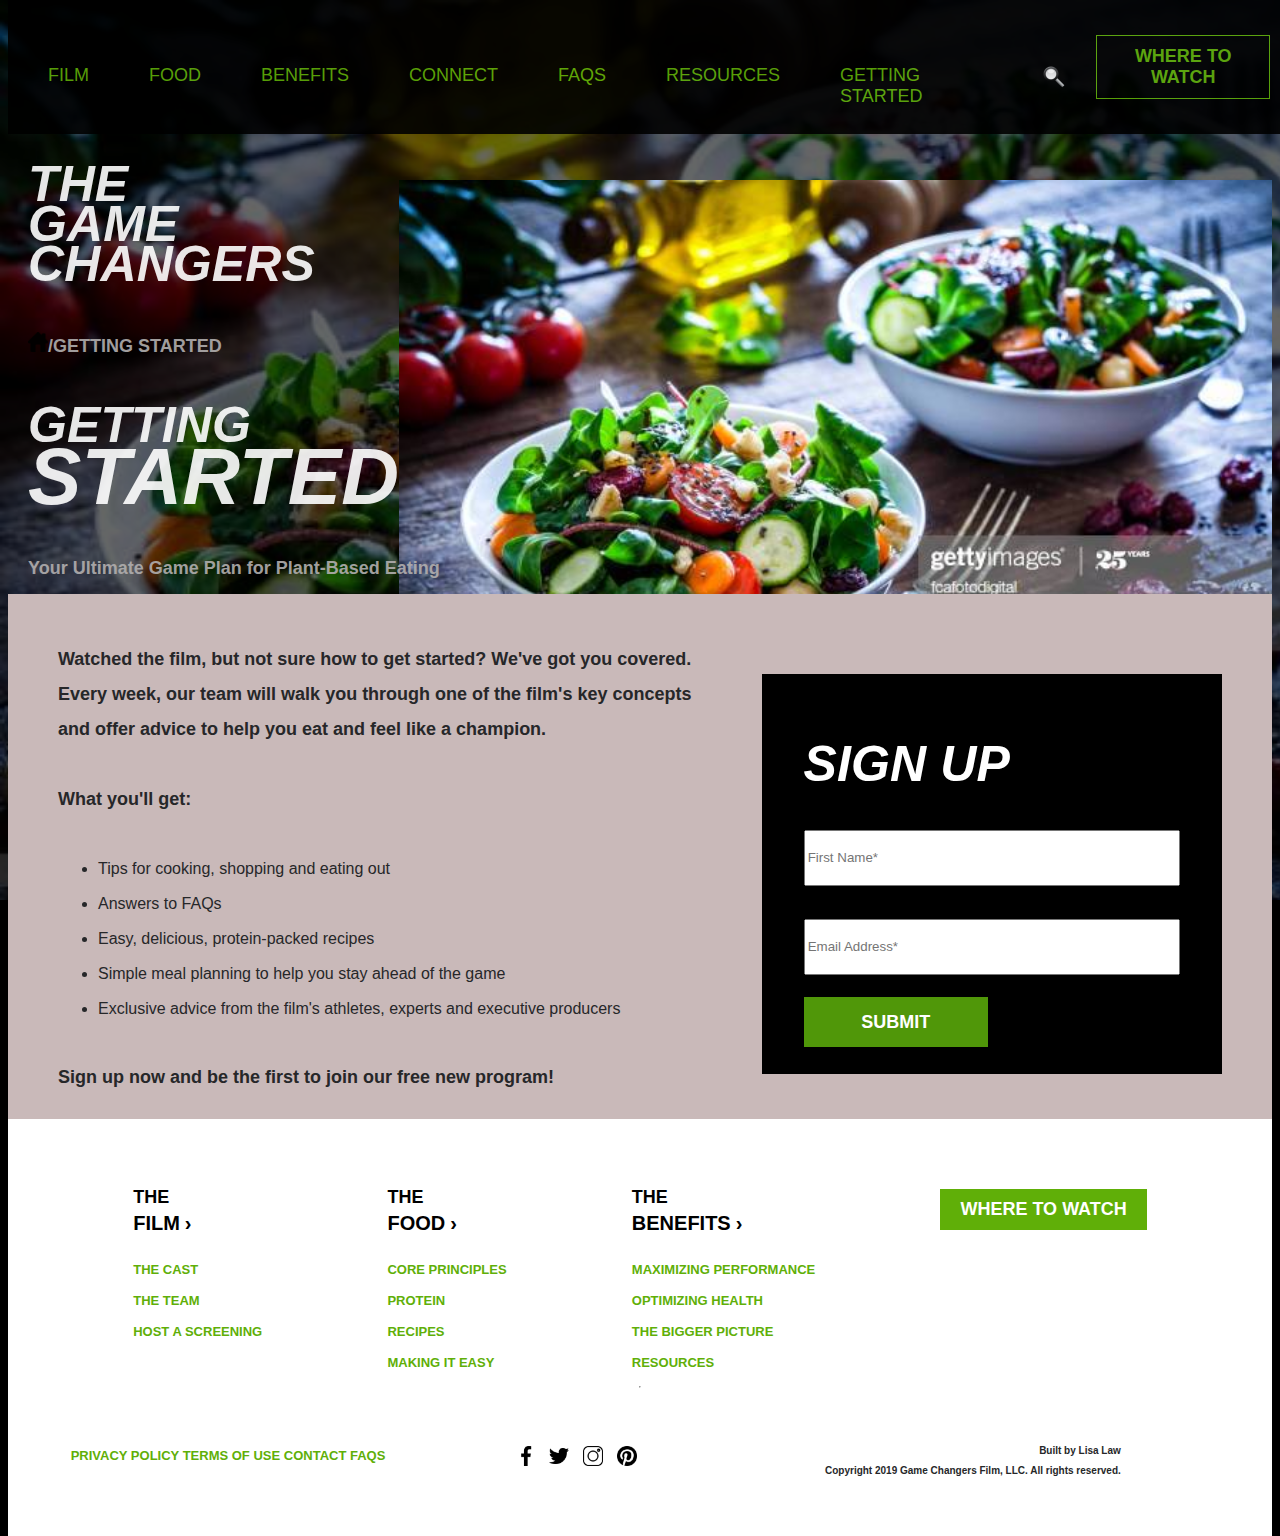
<file: index.html>
<!DOCTYPE html>
<html id="start">
    <head>
        <title>Game Changers Getting Started</title>
        <meta charset="UTF-8">
        <link rel="stylesheet" href="./game changers.css">
        <script src="./game changers.js"></script>
    </head>
    <body>
        <nav id="navbar">
            
            <div class="dropdown">
                <a href="film">FILM</a>
                <div class="dropdown-content">
                    <a href="store">STORE</a>
                </div>
            </div>

            <div class="dropdown">
                <a href="./food.html">FOOD</a>
                <div class="dropdown-content">
                    <a href="mealplan">MEAL PLAN</a>
                    <a href="core_p">CORE PRINCIPLES</a>
                    <a href="protein">PROTEIN</a>
                    <a href="recipes">RECIPES</a>
                    <a href="easy">MAKING IT EASY</a>
                </div>
            </div>

            <div class="dropdown">
                <a href="benefits">BENEFITS</a>
                <div class="dropdown-content">
                    <a href="advantage">THE PLANT-BASED ADVANTAGE</a>
                    <a href="performance">MAXIMISING PERFORMANCE</a>
                    <a href="health">OPTIMISING HEALTH</a>
                    <a href="bigger_p">THE BIGGER PICTURE</a>
                </div>
            </div>

            <div class="dropdown">
                <a href="connect">CONNECT</a>
            </div>

            <div class="dropdown">
                <a href="faqs">FAQS</a>
            </div>

            <div class="dropdown">
                <a href="resources">RESOURCES</a>
            </div>

            <div class="dropdown">
                <a href="./index.html">GETTING STARTED</a>
            </div>

            <div class="dropdown">
                <a href="search"><img src="search.png"></a>
            </div>

            <button class="cta">
                <a href="watch">WHERE TO WATCH</a>
            </button>
        </nav>

        <div class="top">
            <div class="top-left">
                <h1>THE<br>GAME<br>CHANGERS</h1>
                <h2><img src="home.png" style="width: 20px;">/GETTING STARTED</h2>
                <h1>GETTING<br><span style="font-size:80px; font-weight: bold;">STARTED</span></h1>
                <h2>Your Ultimate Game Plan for Plant-Based Eating<br></h2>
            </div>
            <div class="top-right" id="start"></div>
        </div>

        <div class="main">
            <div class="main-left">
                <p>Watched the film, but not sure how to get started? We've got you covered.
                    Every week, our team will walk you through one of the film's key concepts and offer advice to help you eat and feel like a champion.
                    <br>
                    <br>
                    What you'll get:
                </p>
                <ul>
                    <li>Tips for cooking, shopping and eating out</li>
                    <li>Answers to FAQs</li>
                    <li>Easy, delicious, protein-packed recipes</li>
                    <li>Simple meal planning to help you stay ahead of the game</li>
                    <li>Exclusive advice from the film's athletes, experts and executive producers</li>
                </ul>
                <p>Sign up now and be the first to join our free new program!</p>
                </p>
            </div>
            <form id="sign_up">
                <h1>SIGN UP</h1>
                <input required type="text" id="name" name="name" placeholder="First Name*">
                <input required type="email" id="email" name="email" placeholder="Email Address*">
                <input type="submit" id="submit_b" name="submit_button">
            </form>
        </div>

        <footer>
            <div class="footer-top">
                <span class="footer-links">
                    <a href="#" class="footer-main-link">
                        <p>THE<br></p>
                        <p class="big">FILM<span class="right-angle">&rsaquo;</span></p>
                        
                    </a>
                    <a href="#" class="footer-link">
                        THE CAST
                    </a>
                    <a href="#" class="footer-link">
                        THE TEAM
                    </a>
                    <a href="#" class="footer-link">
                        HOST A SCREENING
                    </a>
                </span>
                <span class="footer-links">
                    <a href="#" class="footer-main-link">
                        <p>THE</p>
                        <p class="big">FOOD<span class="right-angle">&rsaquo;</span></p>
                    </a>
                    <a href="#" class="footer-link">
                        CORE PRINCIPLES
                    </a>
                    <a href="#" class="footer-link">
                        PROTEIN
                    </a>
                    <a href="#" class="footer-link">
                        RECIPES
                    </a>
                    <a href="#" class="footer-link">
                        MAKING IT EASY
                    </a>
                </span>
                <span class="footer-links">
                    <a href="#" class="footer-main-link">
                        <p>THE</p>
                        <p class="big">BENEFITS<span class="right-angle">&rsaquo;</span></p>
                    </a>
                    <a href="#" class="footer-link">
                        MAXIMIZING PERFORMANCE
                    </a>
                    <a href="#" class="footer-link">
                        OPTIMIZING HEALTH
                    </a>
                    <a href="#" class="footer-link">
                        THE BIGGER PICTURE
                    </a>
                    <a href="#" class="footer-link">
                        RESOURCES
                    </a>
                </span>
                <span>
                    <button class="cta">
                        <a href="#">WHERE TO WATCH</a>
                    </button>
                </span>
            </div>
            <hr>
            <div class="footer-bottom">
                <span class="footer-bottom-left">
                    <a href="#" class="footer-link">
                        PRIVACY POLICY
                    </a>
                    <a href="#" class="footer-link">
                        TERMS OF USE
                    </a>
                    <a href="#" class="footer-link">
                        CONTACT
                    </a>
                    <a href="#" class="footer-link">
                        FAQS
                    </a>
                </span>
                <span class="footer-bottom-center">
                    <a href="#" class="footer-link">
                        <img alt="Facebook" src="./icon-facebook.png">
                    </a>
                    <a href="#" class="footer-link">
                        <img alt="Twitter" src="./icon-twitter.png">
                    </a>
                    <a href="#" class="footer-link">
                        <img alt="Instagram" src="./icon-instagram.png">
                    </a>
                    <a href="#" class="footer-link">
                        <img alt="Pinterest" src="./icon-pinterest.png">
                    </a>
                </span>
                <span class="footer-bottom-right">
                    <p class="small">Built by Lisa Law</p>
                    <p class="small">Copyright 2019 Game Changers Film, LLC. All rights reserved.</p>
                </span>
            </div>
        </footer>

    </body>
</html>
</file>
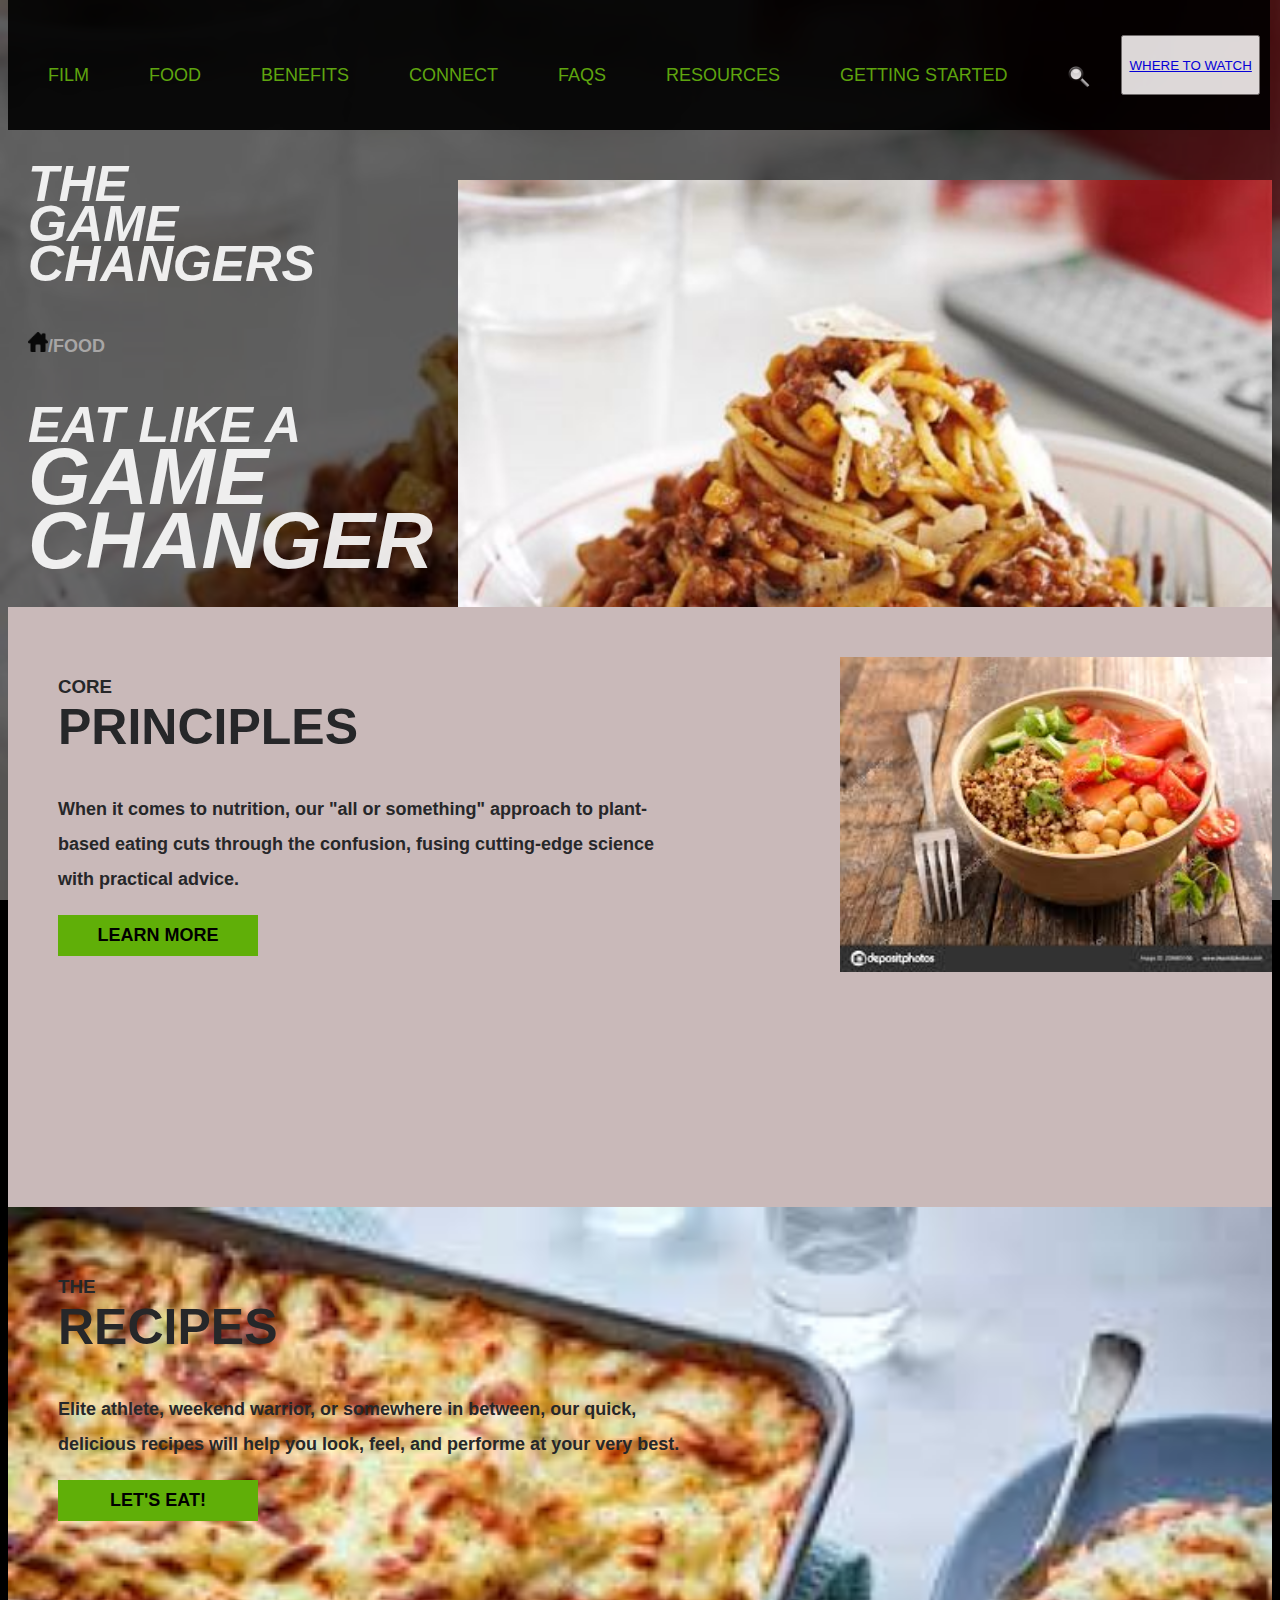
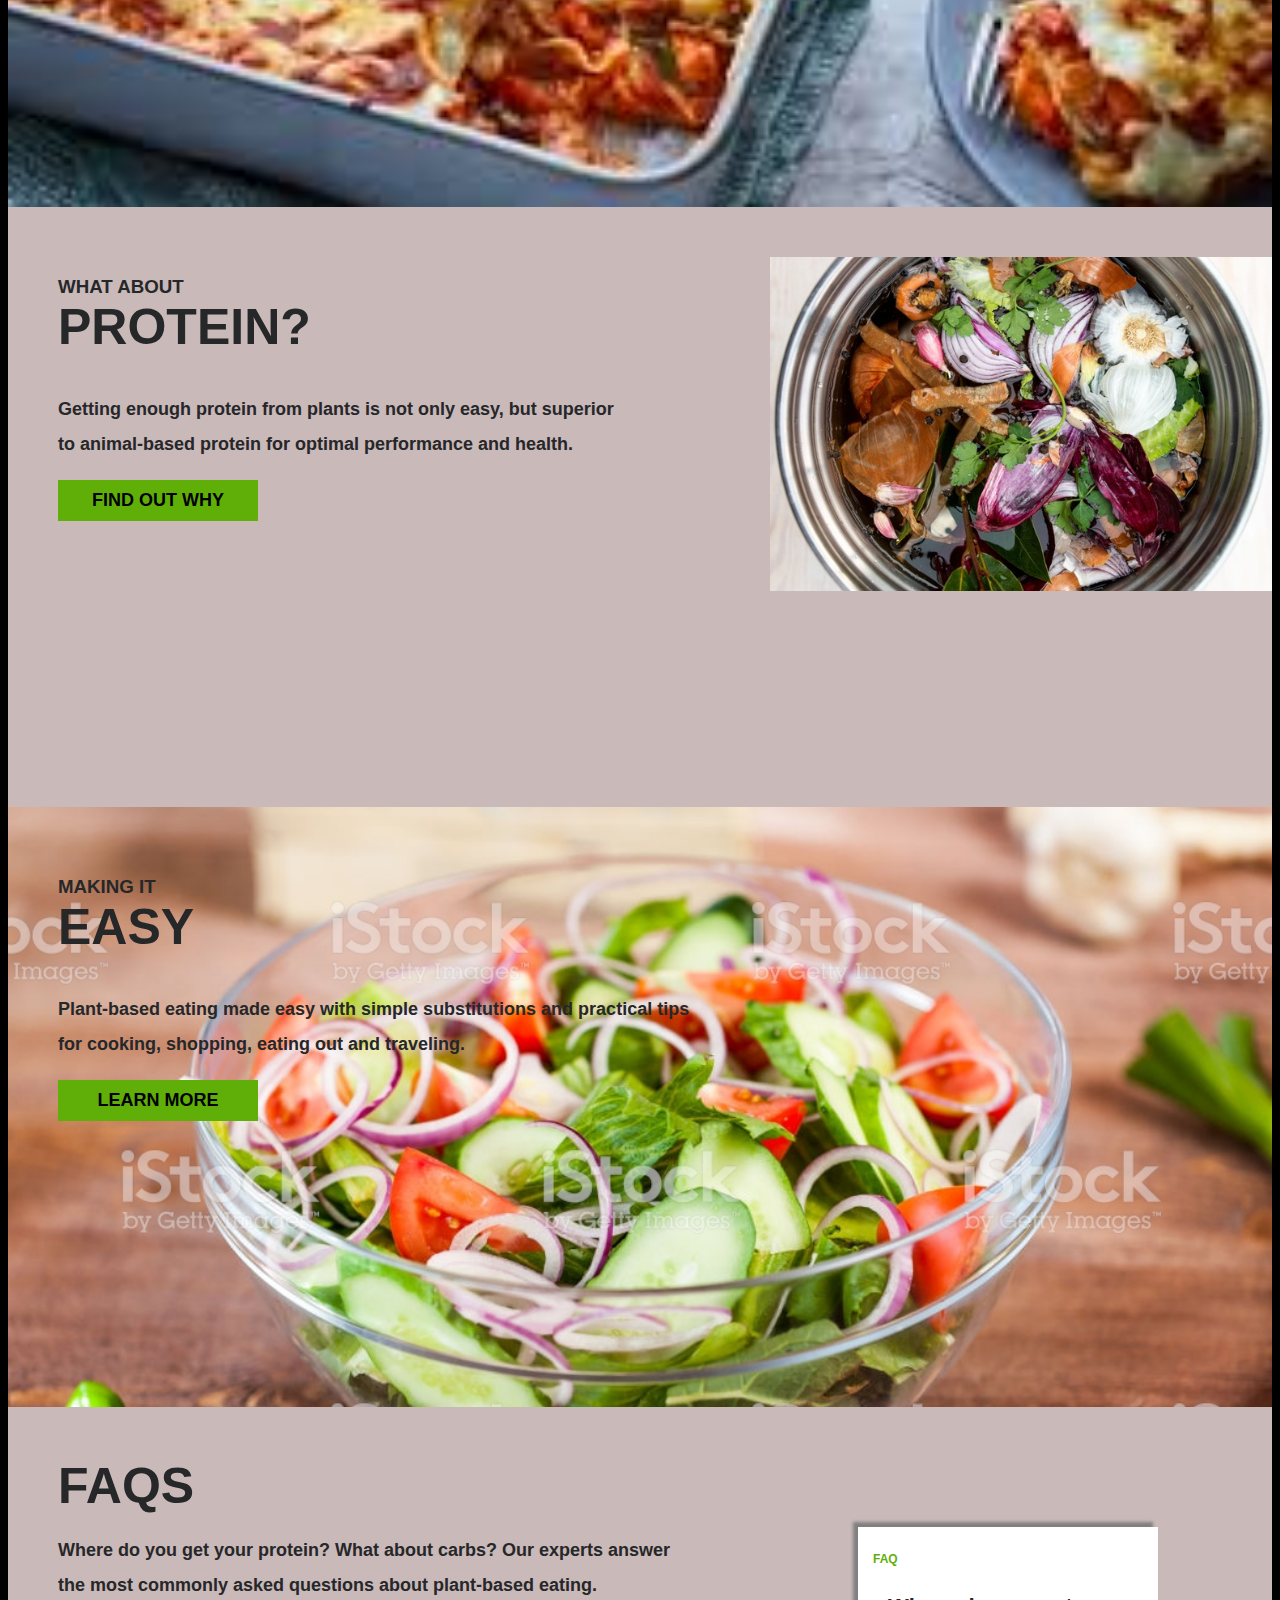
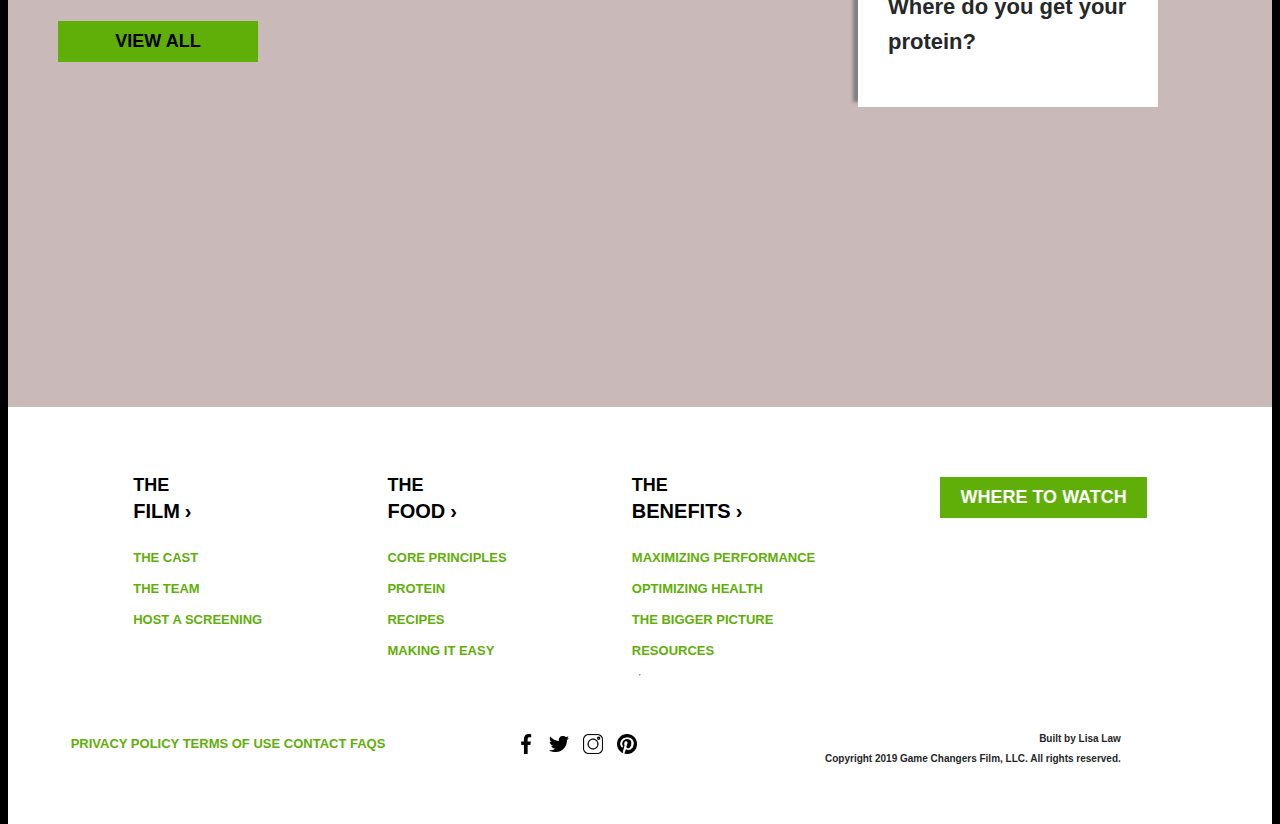
<file: food.html>
<!DOCTYPE html>
<html>
    <head>
        <title>Game Changers Food</title>
        <meta charset="UTF-8">
        <link rel="stylesheet" href="./game changers_food.css">
        <script src="./game changers.js"></script>
    </head>
    <body>
        <nav id="navbar">
            
            <div class="dropdown">
                <a href="film">FILM</a>
                <div class="dropdown-content">
                    <a href="store">STORE</a>
                </div>
            </div>

            <div class="dropdown">
                <a href="./food.html">FOOD</a>
                <div class="dropdown-content">
                    <a href="mealplan">MEAL PLAN</a>
                    <a href="core_p">CORE PRINCIPLES</a>
                    <a href="protein">PROTEIN</a>
                    <a href="recipes">RECIPES</a>
                    <a href="easy">MAKING IT EASY</a>
                </div>
            </div>

            <div class="dropdown">
                <a href="benefits">BENEFITS</a>
                <div class="dropdown-content">
                    <a href="advantage">THE PLANT-BASED ADVANTAGE</a>
                    <a href="performance">MAXIMISING PERFORMANCE</a>
                    <a href="health">OPTIMISING HEALTH</a>
                    <a href="bigger_p">THE BIGGER PICTURE</a>
                </div>
            </div>

            <div class="dropdown">
                <a href="connect">CONNECT</a>
            </div>

            <div class="dropdown">
                <a href="faqs">FAQS</a>
            </div>

            <div class="dropdown">
                <a href="resources">RESOURCES</a>
            </div>

            <div class="dropdown">
                <a href="./index.html">GETTING STARTED</a>
            </div>

            <div class="dropdown">
                <a href="search"><img src="search.png"></a>
            </div>

            <button class="watch_b">
                <a href="watch">WHERE TO WATCH</a>
            </button>
        </nav>

        <div class="top">
            <div class="top-left">
                <h1>THE<br>GAME<br>CHANGERS</h1>
                <h2><img src="home.png" style="width: 20px;">/FOOD</h2>
                <h1>EAT LIKE A<br><span style="font-size:80px; font-weight: bold;">GAME CHANGER</span></h1>
            </div>
            <div class="top-right"></div>
        </div>

        <div class="main">
            <div class="sub-main">
                <div class="main-left">
                    <h3>CORE<br><span style="font-size:50px; font-weight: bold;">PRINCIPLES</span></h3>
                    <p>When it comes to nutrition, our "all or something" approach to plant-based eating cuts through the confusion,
                        fusing cutting-edge science with practical advice.
                    </p>
                    <button class="cta">LEARN MORE</button>
                </div>
                <div class="main-right">
                    <img src="./food_01.jpg" alt="chickpea bowl">
                </div>
            </div>
            <div class="sub-main" id="sub_02">
                <div class="main-left">
                    <h3>THE<br><span style="font-size:50px; font-weight: bold;">RECIPES</span></h3>
                    <p>Elite athlete, weekend warrior, or somewhere in between, our
                        quick, delicious recipes will help you look, feel, and performe
                        at your very best.
                    </p>
                    <button class="cta">Let's eat!</button>
                </div>
            </div>
            <div class="sub-main">
                <div class="main-left">
                    <h3>WHAT ABOUT<br><span style="font-size:50px; font-weight: bold;">PROTEIN?</span></h3>
                    <p>Getting enough protein from plants is not only easy, but superior to
                        animal-based protein for optimal performance and health.
                    </p>
                    <button class="cta">find out why</button>
                </div>
                <div class="main-right">
                    <img src="./veggie.jpg" alt="vegetable pot">
                </div>
            </div>
            <div class="sub-main" id="sub_04">
                <div class="main-left">
                    <h3>MAKING IT<br><span style="font-size:50px; font-weight: bold;">EASY</span></h3>
                    <p>Plant-based eating made easy with simple substitutions and
                        practical tips for cooking, shopping, eating out and traveling.
                    </p>
                    <button class="cta">learn more</button>
                </div>
            </div>
            <div class="sub-main">
                <div class="main-left">
                    <span style="font-size:50px; font-weight: bold;">FAQS</span>
                    <p>Where do you get your protein? What about carbs? Our experts answer the
                        most commonly asked questions about plant-based eating.
                    </p>
                    <button class="cta">view all</button>
                </div>
                <div class="faq-card">
                    <p class="faq-card-title">FAQ</p>
                    <p>Where do you get your protein?</p>
                </div>
            </div>
        </div>
        <footer>
            <div class="footer-top">
                <span class="footer-links">
                    <a href="#" class="footer-main-link">
                        <p>THE<br></p>
                        <p class="big">FILM<span class="right-angle">&rsaquo;</span></p>
                        
                    </a>
                    <a href="#" class="footer-link">
                        THE CAST
                    </a>
                    <a href="#" class="footer-link">
                        THE TEAM
                    </a>
                    <a href="#" class="footer-link">
                        HOST A SCREENING
                    </a>
                </span>
                <span class="footer-links">
                    <a href="#" class="footer-main-link">
                        <p>THE</p>
                        <p class="big">FOOD<span class="right-angle">&rsaquo;</span></p>
                    </a>
                    <a href="#" class="footer-link">
                        CORE PRINCIPLES
                    </a>
                    <a href="#" class="footer-link">
                        PROTEIN
                    </a>
                    <a href="#" class="footer-link">
                        RECIPES
                    </a>
                    <a href="#" class="footer-link">
                        MAKING IT EASY
                    </a>
                </span>
                <span class="footer-links">
                    <a href="#" class="footer-main-link">
                        <p>THE</p>
                        <p class="big">BENEFITS<span class="right-angle">&rsaquo;</span></p>
                    </a>
                    <a href="#" class="footer-link">
                        MAXIMIZING PERFORMANCE
                    </a>
                    <a href="#" class="footer-link">
                        OPTIMIZING HEALTH
                    </a>
                    <a href="#" class="footer-link">
                        THE BIGGER PICTURE
                    </a>
                    <a href="#" class="footer-link">
                        RESOURCES
                    </a>
                </span>
                <span>
                    <button class="cta">
                        <a href="#">WHERE TO WATCH</a>
                    </button>
                </span>
            </div>
            <hr>
            <div class="footer-bottom">
                <span class="footer-bottom-left">
                    <a href="#" class="footer-link">
                        PRIVACY POLICY
                    </a>
                    <a href="#" class="footer-link">
                        TERMS OF USE
                    </a>
                    <a href="#" class="footer-link">
                        CONTACT
                    </a>
                    <a href="#" class="footer-link">
                        FAQS
                    </a>
                </span>
                <span class="footer-bottom-center">
                    <a href="#" class="footer-link">
                        <img alt="Facebook" src="./icon-facebook.png">
                    </a>
                    <a href="#" class="footer-link">
                        <img alt="Twitter" src="./icon-twitter.png">
                    </a>
                    <a href="#" class="footer-link">
                        <img alt="Instagram" src="./icon-instagram.png">
                    </a>
                    <a href="#" class="footer-link">
                        <img alt="Pinterest" src="./icon-pinterest.png">
                    </a>
                </span>
                <span class="footer-bottom-right">
                    <p class="small">Built by Lisa Law</p>
                    <p class="small">Copyright 2019 Game Changers Film, LLC. All rights reserved.</p>
                </span>
            </div>
        </footer>

    </body>
</html>
</file>
<file: game changers.css>
html{
    width: 100%;
    height: 100%;
    background-color: black;
    font-family: Verdana, Geneva, Tahoma, sans-serif;
    background-size: cover;
    background-repeat: no-repeat;
}
body {
    color: #262729;
    height: 600px;
}
body::after {
    content: "";
    background-image: url("background-food.jpg");
    position: absolute;
    top: 0;
    left: 0;
    right: 0;
    bottom: 0;
    z-index: -1;
    opacity: 0.4;
    background-repeat: no-repeat;
    background-size: cover;
}
nav {
    display: flex;
    justify-content: space-between;
    background-color: black;
    opacity: 90%;
    overflow: hidden;
    padding: 35px 10px;
    transition: 0.2s;
    position: fixed;
    top: 0;
    z-index: 99;
}
.dropdown {
    display: inline-block;
    max-height: 20px;
    padding: 20px;
    position: relative;
}
.dropdown-content {
    display: none;
    position: absolute;
    width: 100%;
    min-width: 300px;
    opacity: 100%;
}
.dropdown:hover > .dropdown-content {
    display: block;
    cursor: pointer;
    min-height: 20px;
    background-color: rgba(37, 37, 37, 0.726);
    left: 0;
    opacity: 100%;
}
.dropdown a, nav .cta a {
    font-size: 18px;
    text-decoration: none;
    color: #60af08;
    display: block;
    padding: 10px;
}
.dropdown-content:hover a, .dropdown:hover a, nav .cta:hover a {
    color: green;
}
nav .cta {
    border: solid 1px #60af08;
    background-color: transparent;
    padding: 0px;
    width: 200px;
}
.top {
    position: relative;
    padding-top: 90px;
    display: flex;
    flex-direction: row;
    justify-content: space-between;
    margin-top: 40px;
}
.top-left {
    height: auto;
    opacity: 90%;
    display: flex;
    flex-direction: column;
    flex-wrap: nowrap;
    padding-left: 20px;
    position: relative;
}
.top-right {
    background-size: cover;
    background-repeat: no-repeat;
    width: 100%;
    height: auto;
    margin-top: 50px;
    overflow: visible;
    bottom: 0px;
    background-image: url("background-food.jpg");
}
h1 {
    color: white;
    font-size: 50px;
    line-height: 0.8;
    font-style: italic;
    letter-spacing: 0.1px;
}
h2 {
    color: rgb(177, 174, 174);
    font-size: 18px;
    font-weight: bold;
    width: 150%;
}
.main {
    background-color: rgb(201, 185, 185);
    display: flex;
    flex-direction: row;
    justify-content: center;
}
.main-left {
    display: flex;
    flex-direction: column;
    position: relative;
    left: 50px;
    top: 30px;
}
p {
    font-weight: bold;
    font-size: 18px;
    width: 80%;
    line-height: 35px;
    position: relative;
}
li {
    line-height: 35px;
}
form {
    background-color: black;
    display: flex;
    flex-direction: column;
    justify-content: space-around;
    align-items: center;
    width: 80%;
    height: 400px;
    position: relative;
    right: 50px;
    top: 80px;
}
form h1{
    line-height: 40px;
    align-self: flex-start;
    left: 42px;
    top: 20px;
    position: relative;
}
input {
    width: 80%;
    height: 50px;;
}
#submit_b {
    background-color: rgb(80, 151, 9);
    font-weight: bold;
    font-size: 18px;
    color: white;
    border: none;
    text-transform: uppercase;
    text-align: center;
    width: 40%;
    align-self: flex-start;
    left: 42px;
    bottom: 10px;
    position: relative;
}
footer {
    display: flex;
    flex-direction: column;
    background-color: white;
    padding-top: 50px;
    padding-bottom: 50px;
    width: 100%;
}
.footer-top {
    display: flex;
    flex-direction: row;
    width: 100%;
    justify-content: space-evenly;
}
.footer-links {
    display: flex;
    flex-direction: column;
}
.footer-links a, .footer-bottom-left a, .footer-bottom-center a {
    text-decoration: none;
    color: #60af08;
    padding: 8px 0;
    font-weight: bold;
    font-size: 13px;
}
.footer-links a:visited, .footer-bottom-left a:visited, .footer-bottom-center a:visited {
    color: #60af08;
}
.footer-links a:hover, .footer-bottom-left a:hover, .footer-bottom-center a:hover {
    color: green;
}
.footer-links p {
    line-height: 0.3;
    color: black;
}
.footer-links p.big {
    font-size: 20px;
}
.right-angle {
    color: black;
    padding-left: 5px;
    transition: padding-left 0.75s;
}
.right-angle:hover {
    padding-left: 10px;
    color: #60af08;
}
.footer-main-link:hover p > .right-angle {
    padding-left: 10px;
    color: #60af08;
}
.footer-top button {
    margin-top: 20px;
}
.cta {
    background-color: #60af08;
    border: none;
    font-size: 18px;
    display: block;
    font-weight: bold;
    text-transform: uppercase;
    text-align: center;
    padding: 10px;
    width: 100%;
}
.cta a {
    text-decoration: none;
    color: white;
    padding: 10px;
}
.cta a:hover {
    background-color: green;
}
.footer-bottom {
    display: flex;
    flex-direction: row;
    justify-content: space-around;
    margin-top: 50px;
    width: 100%;
}
.footer-bottom-center img {
    width: 20px;
    color: #60af08;
    padding: 0 5px;
} 
.footer-bottom-right {
    width: 35%;
}
p.small {
    font-size: 10px;
    margin-top: 0px;
    line-height: 1;
    padding: 0px;
    text-align: right;
}
</file>
<file: game changers_food.css>
html{
    width: 100%;
    height: 100%;
    background-color: black;
    font-family: Verdana, Geneva, Tahoma, sans-serif;
    background-size: cover;
    background-repeat: no-repeat;
}
body {
    color: #262729;
    height: 600px;
}
body::after {
    content: "";
    background-image: url("food.jpg");
    position: absolute;
    top: 0;
    left: 0;
    right: 0;
    bottom: 0;
    z-index: -1;
    opacity: 0.4;
    background-repeat: no-repeat;
    background-size: cover;
}
nav {
    display: flex;
    justify-content: space-between;
    background-color: black;
    opacity: 90%;
    overflow: hidden;
    padding: 35px 10px;
    transition: 0.2s;
    position: fixed;
    top: 0;
    z-index: 99;
}
.dropdown {
    display: inline-block;
    max-height: 20px;
    padding: 20px;
    position: relative;
}
.dropdown-content {
    display: none;
    position: absolute;
    width: 100%;
    min-width: 300px;
    opacity: 100%;
}
.dropdown:hover > .dropdown-content {
    display: block;
    cursor: pointer;
    min-height: 20px;
    background-color: rgba(37, 37, 37, 0.726);
    left: 0;
    opacity: 100%;
}
.dropdown a, nav .cta a {
    font-size: 18px;
    text-decoration: none;
    color: #60af08;
    display: block;
    padding: 10px;
}
.dropdown-content:hover a, .dropdown:hover a, nav .cta:hover a {
    color: green;
}
nav .cta {
    border: solid 1px #60af08;
    background-color: transparent;
    padding: 0px;
    width: 200px;
}
.top {
    position: relative;
    padding-top: 90px;
    display: flex;
    flex-direction: row;
    justify-content: space-between;
    margin-top: 40px;
}
.top-left {
    height: auto;
    opacity: 90%;
    display: flex;
    flex-direction: column;
    flex-wrap: nowrap;
    padding-left: 20px;
    position: relative;
}
.top-right {
    background-size: cover;
    background-repeat: no-repeat;
    width: 100%;
    height: auto;
    margin-top: 50px;
    overflow: visible;
    bottom: 0px;
    background-image: url("food.jpg");
}
h1 {
    color: white;
    font-size: 50px;
    line-height: 0.8;
    font-style: italic;
    letter-spacing: 0.1px;
}
h2 {
    color: rgb(177, 174, 174);
    font-size: 18px;
    font-weight: bold;
    width: 150%;
}

.main {
    background-color: rgb(201, 185, 185);
    display: flex;
    flex-direction: column;
}
.sub-main {
    display: flex;
    flex-direction: row;
    padding: 50px 0;
    height: 500px;
}
.main-left {
    display: flex;
    flex-direction: column;
    padding-left: 50px;
    max-width: 800px;
}
.main-left .cta {
    width: 200px;
}
.main-right {
    width: 60%;
}
.main-right img {
    width: 100%;
}
p {
    font-weight: bold;
    font-size: 18px;
    width: 80%;
    line-height: 35px;
}
#sub_02 {
    background-image: url("lasagna.jpg");
    background-repeat: no-repeat;
    background-size: cover;
}
#sub_04 {
    background-image: url("salad.jpg");
    background-repeat: no-repeat;
    background-size: cover;
}
.faq-card {
    background-color: white;
    border: 0.5 black solid;
    box-shadow: -5px -5px 3px grey;
    width: 300px;
    height: 180px;
    margin-top: 70px;
}
.faq-card p {
    font-size: 22px;
    margin-left: 30px;
    margin-top: 5px;
}
p.faq-card-title {
    font-size: 12px;
    color: #60af08;
    margin-left: 15px;
    margin-top: 15px;
}
footer {
    display: flex;
    flex-direction: column;
    background-color: white;
    padding-top: 50px;
    padding-bottom: 50px;
    width: 100%;
}
.footer-top {
    display: flex;
    flex-direction: row;
    width: 100%;
    justify-content: space-evenly;
}
.footer-links {
    display: flex;
    flex-direction: column;
}
.footer-links a, .footer-bottom-left a, .footer-bottom-center a {
    text-decoration: none;
    color: #60af08;
    padding: 8px 0;
    font-weight: bold;
    font-size: 13px;
}
.footer-links a:visited, .footer-bottom-left a:visited, .footer-bottom-center a:visited {
    color: #60af08;
}
.footer-links a:hover, .footer-bottom-left a:hover, .footer-bottom-center a:hover {
    color: green;
}
.footer-links p {
    line-height: 0.3;
    color: black;
}
.footer-links p.big {
    font-size: 20px;
}
.right-angle {
    color: black;
    padding-left: 5px;
    transition: padding-left 0.75s;
}
.right-angle:hover {
    padding-left: 10px;
    color: #60af08;
}
.footer-main-link:hover p > .right-angle {
    padding-left: 10px;
    color: #60af08;
}
.footer-top button {
    margin-top: 20px;
}
.cta {
    background-color: #60af08;
    border: none;
    font-size: 18px;
    display: block;
    font-weight: bold;
    text-transform: uppercase;
    text-align: center;
    padding: 10px;
    width: 100%;
}
.cta a {
    text-decoration: none;
    color: white;
    padding: 10px;
}
.cta a:hover {
    background-color: green;
}
.footer-bottom {
    display: flex;
    flex-direction: row;
    justify-content: space-around;
    margin-top: 50px;
    width: 100%;
}
.footer-bottom-center img {
    width: 20px;
    color: #60af08;
    padding: 0 5px;
} 
.footer-bottom-right {
    width: 35%;
}
p.small {
    font-size: 10px;
    margin-top: 0px;
    line-height: 1;
    padding: 0px;
    text-align: right;
}
</file>
